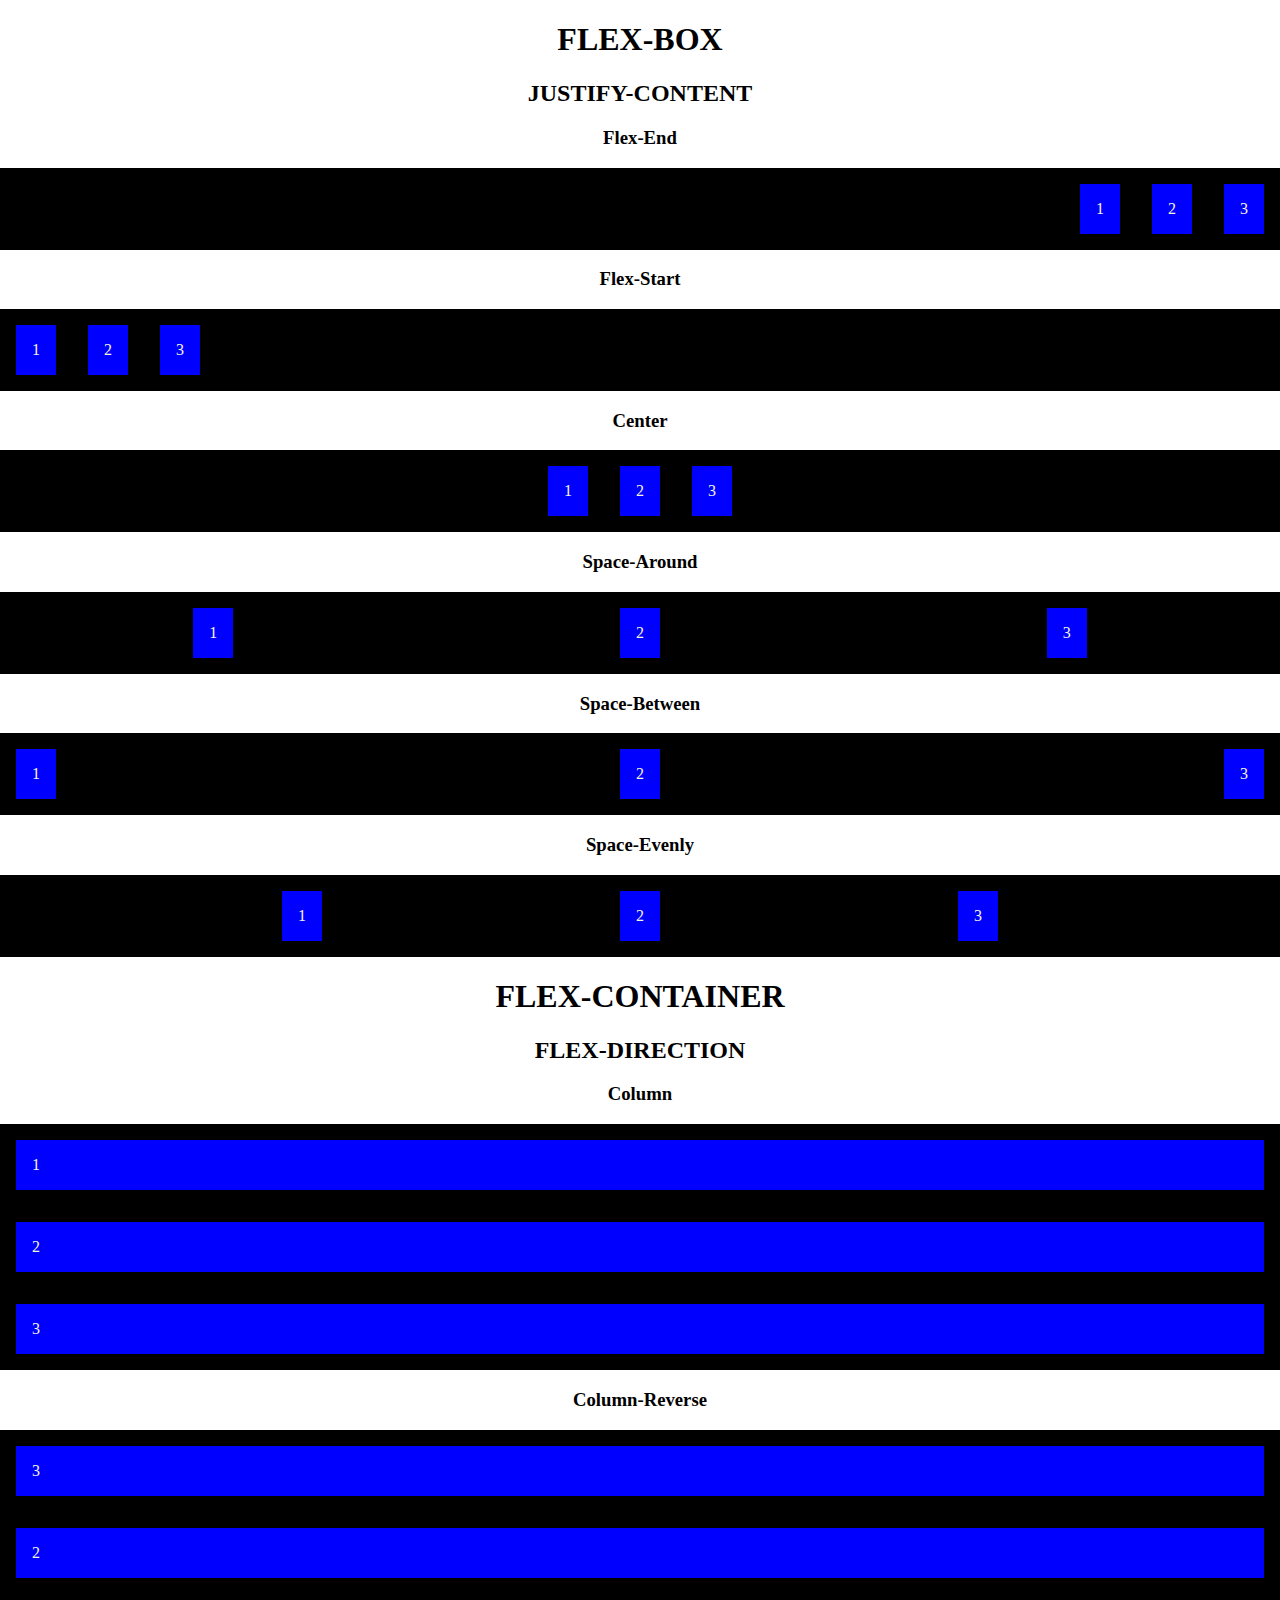
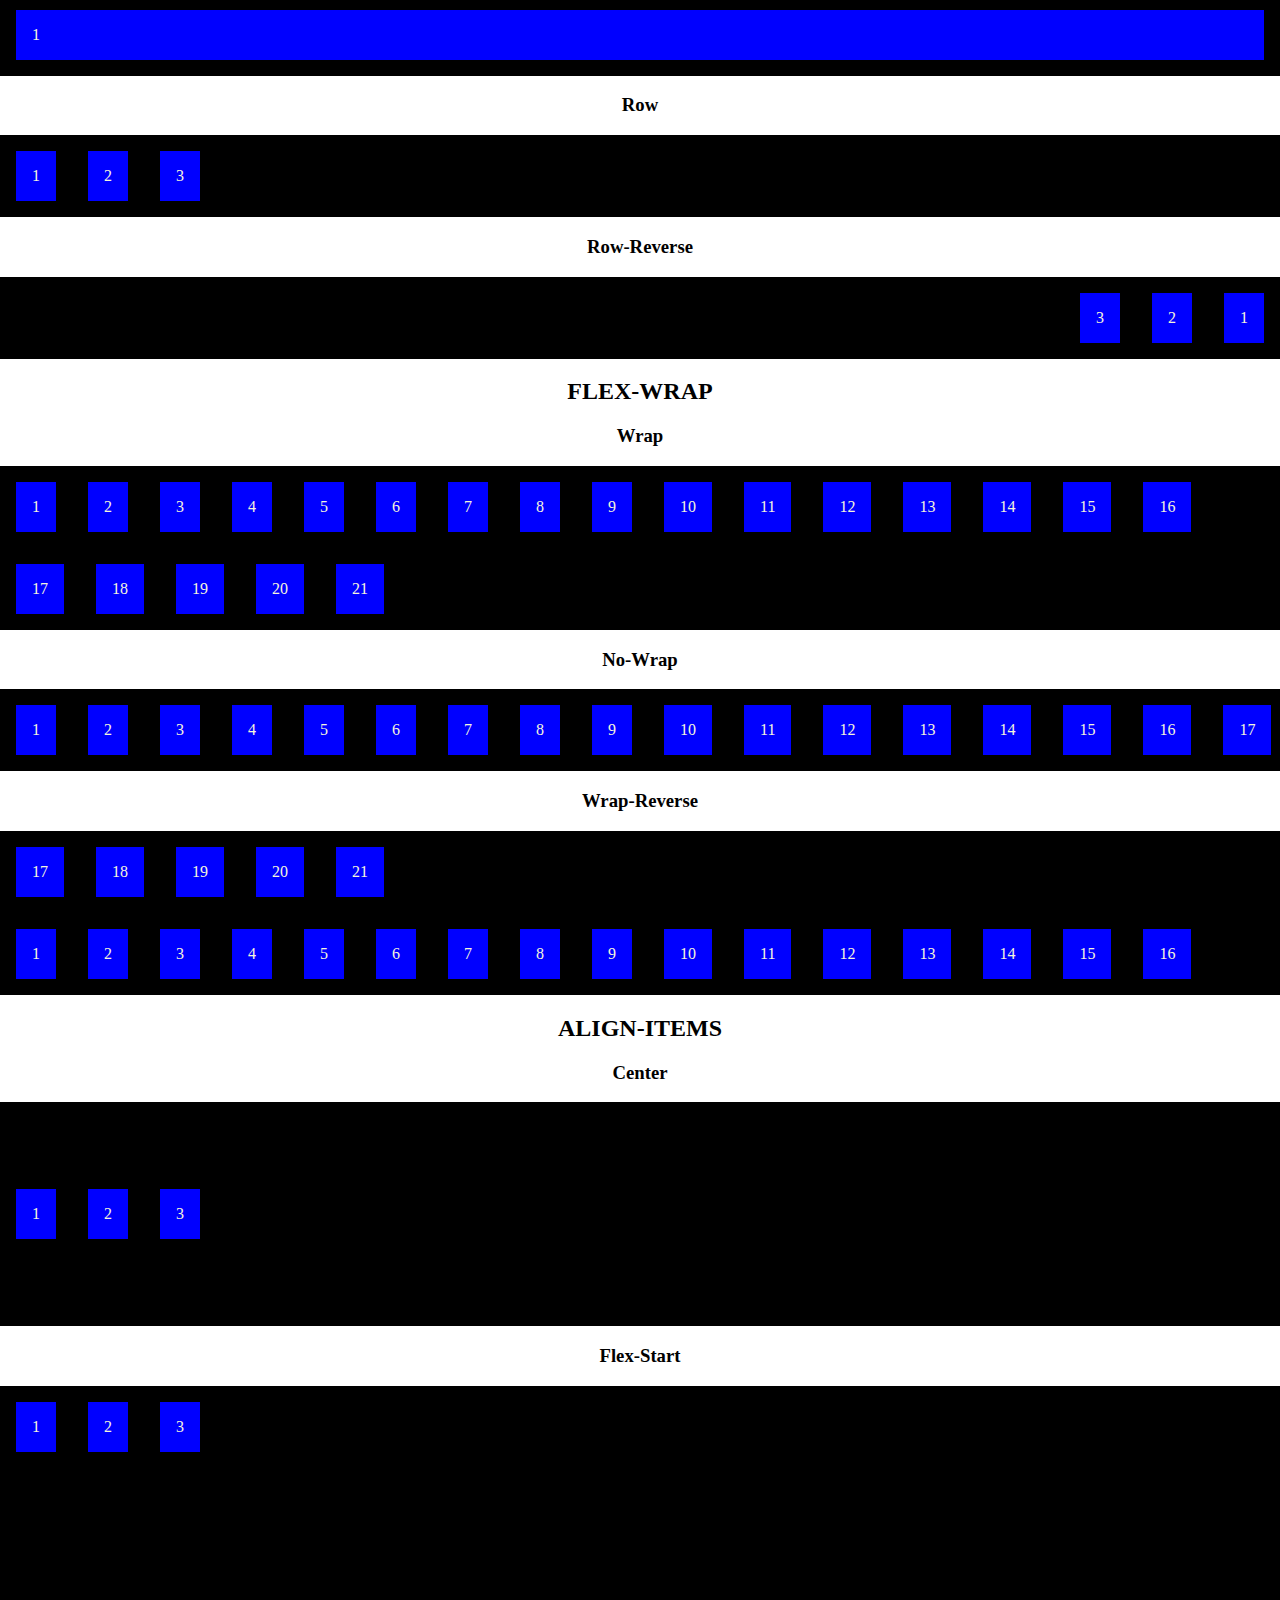
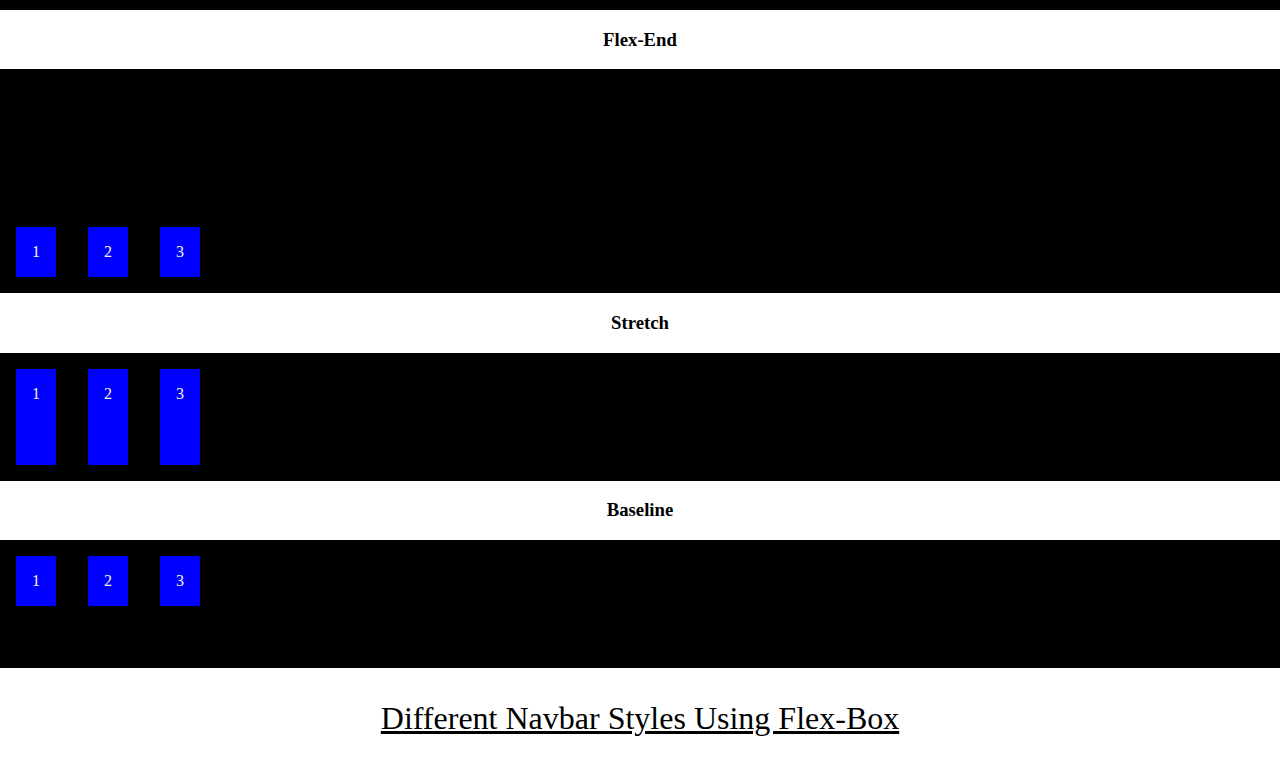
<file: index.html>
<!DOCTYPE html>
<html lang="en">
<head>
    <meta charset="UTF-8">
    <meta name="viewport" content="width=device-width, initial-scale=1.0">
    <title>FlexBox</title>
    <link rel="stylesheet" href="style.css">
</head>
<body>
    <h1>FLEX-BOX</h1>
    <h2>JUSTIFY-CONTENT</h2>
    <h3>Flex-End</h3>
    <div class="flex-box1">
        <div>1</div>
        <div>2</div>
        <div>3</div>
    </div>

    <h3>Flex-Start</h3>
    <div class="flex-box2">
        <div>1</div>
        <div>2</div>
        <div>3</div>
    </div>

    <h3>Center</h3>
    <div class="flex-box3">
        <div>1</div>
        <div>2</div>
        <div>3</div>
    </div>

    <h3>Space-Around</h3>
    <div class="flex-box4">
        <div>1</div>
        <div>2</div>
        <div>3</div>
    </div>

    <h3>Space-Between</h3>
    <div class="flex-box5">
        <div>1</div>
        <div>2</div>
        <div>3</div>
    </div>

    <h3>Space-Evenly</h3>
    <div class="flex-box6">
        <div>1</div>
        <div>2</div>
        <div>3</div>
    </div>


    <h1>FLEX-CONTAINER</h1>


    <h2>FLEX-DIRECTION</h2>

    <h3>Column</h3>
    <div class="flex-container1">
        <div>1</div>
        <div>2</div>
        <div>3</div>
    </div>

    <h3>Column-Reverse</h3>
    <div class="flex-container2">
        <div>1</div>
        <div>2</div>
        <div>3</div>
    </div>

    <h3>Row</h3>
    <div class="flex-container3">
        <div>1</div>
        <div>2</div>
        <div>3</div>
    </div>

    <h3>Row-Reverse</h3>
    <div class="flex-container4">
        <div>1</div>
        <div>2</div>
        <div>3</div>
    </div>


    <h2>FLEX-WRAP</h2>

    <h3>Wrap</h3>
    <div class="flex-wrap1">
        <div>1</div>
        <div>2</div>
        <div>3</div>
        <div>4</div>
        <div>5</div>
        <div>6</div>
        <div>7</div>
        <div>8</div>
        <div>9</div>
        <div>10</div>
        <div>11</div>
        <div>12</div>
        <div>13</div>
        <div>14</div>
        <div>15</div>
        <div>16</div>
        <div>17</div>
        <div>18</div>
        <div>19</div>
        <div>20</div>
        <div>21</div>
    </div>

    <h3>No-Wrap</h3>
    <div class="flex-wrap2">
        <div>1</div>
        <div>2</div>
        <div>3</div>
        <div>4</div>
        <div>5</div>
        <div>6</div>
        <div>7</div>
        <div>8</div>
        <div>9</div>
        <div>10</div>
        <div>11</div>
        <div>12</div>
        <div>13</div>
        <div>14</div>
        <div>15</div>
        <div>16</div>
        <div>17</div>
        <div>18</div>
        <div>19</div>
        <div>20</div>
        <div>21</div>
    </div>

    <h3>Wrap-Reverse</h3>
    <div class="flex-wrap3">
        <div>1</div>
        <div>2</div>
        <div>3</div>
        <div>4</div>
        <div>5</div>
        <div>6</div>
        <div>7</div>
        <div>8</div>
        <div>9</div>
        <div>10</div>
        <div>11</div>
        <div>12</div>
        <div>13</div>
        <div>14</div>
        <div>15</div>
        <div>16</div>
        <div>17</div>
        <div>18</div>
        <div>19</div>
        <div>20</div>
        <div>21</div>
    </div>

    
    <h2>ALIGN-ITEMS</h2>
    <h3>Center</h3>
    <div class="align-item1">
        <div>1</div>
        <div>2</div>
        <div>3</div>
    </div>

    <h3>Flex-Start</h3>
    <div class="align-item2">
        <div>1</div>
        <div>2</div>
        <div>3</div>
    </div>

    <h3>Flex-End</h3>
    <div class="align-item3">
        <div>1</div>
        <div>2</div>
        <div>3</div>
    </div>

    <h3>Stretch</h3>
    <div class="align-item4">
        <div>1</div>
        <div>2</div>
        <div>3</div>
    </div>

    <h3>Baseline</h3>
    <div class="align-item5">
        <div>1</div>
        <div>2</div>
        <div>3</div>
    </div>
    <a href="Navbar/nav.html" id="link">Different Navbar Styles Using Flex-Box</a>
</body>
</html>
</file>
<file: style.css>
body {
    margin: 0;
    padding: 0;
}

h3 {
    text-align: center;
}

h2 {
    text-align: center;
}

h1{
    text-align: center;
}

.flex-box1 {
    background-color: black;
    display: flex;
    justify-content: flex-end;
    margin-top: 1rem;
}

.flex-box1 div {
    background-color:blue;
    color: beige;
    padding: 1rem;
    margin: 1rem;
}

.flex-box2 {
    background-color: black;
    display: flex;
    justify-content: flex-start;
    margin-top: 1rem;
}

.flex-box2 div {
    background-color:blue;
    color: beige;
    padding: 1rem;
    margin: 1rem;
}

.flex-box3 {
    background-color: black;
    display: flex;
    justify-content: center;
    margin-top: 1rem;
}

.flex-box3 div {
    background-color:blue;
    color: beige;
    padding: 1rem;
    margin: 1rem;
}

.flex-box4 {
    background-color: black;
    display: flex;
    justify-content:space-around;
    margin-top: 1rem;
}

.flex-box4 div {
    background-color:blue;
    color: beige;
    padding: 1rem;
    margin: 1rem;
}

.flex-box5 {
    background-color: black;
    display: flex;
    justify-content:space-between;
    margin-top: 1rem;
}

.flex-box5 div {
    background-color:blue;
    color: beige;
    padding: 1rem;
    margin: 1rem;
}

.flex-box6 {
    background-color: black;
    display: flex;
    justify-content:space-evenly;
    margin-top: 1rem;
}

.flex-box6 div {
    background-color:blue;
    color: beige;
    padding: 1rem;
    margin: 1rem;
}

.flex-container1 {
    background-color: black;
    margin-top: 1rem;
    display: flex;
    flex-direction: column;
}

.flex-container1 div {
    background-color:blue;
    color: beige;
    padding: 1rem;
    margin: 1rem;
}

.flex-container2 {
    background-color: black;
    margin-top: 1rem;
    display: flex;
    flex-direction:column-reverse;
}

.flex-container2 div {
    background-color:blue;
    color: beige;
    padding: 1rem;
    margin: 1rem;
}

.flex-container3 {
    background-color: black;
    margin-top: 1rem;
    display: flex;
    flex-direction:row;
}

.flex-container3 div {
    background-color:blue;
    color: beige;
    padding: 1rem;
    margin: 1rem;
}

.flex-container4 {
    background-color: black;
    margin-top: 1rem;
    display: flex;
    flex-direction:row-reverse;
}

.flex-container4 div {
    background-color:blue;
    color: beige;
    padding: 1rem;
    margin: 1rem;
}

.flex-wrap1 {
    background-color: black;
    margin-top: 1rem;
    display: flex;
    flex-wrap: wrap;
}

.flex-wrap1 div {
    background-color:blue;
    color: beige;
    padding: 1rem;
    margin: 1rem;
}

.flex-wrap2 {
    background-color: black;
    margin-top: 1rem;
    display: flex;
    flex-wrap: nowrap;
}

.flex-wrap2 div {
    background-color:blue;
    color: beige;
    padding: 1rem;
    margin: 1rem;
}

.flex-wrap3 {
    background-color: black;
    margin-top: 1rem;
    display: flex;
    flex-wrap:wrap-reverse;
}

.flex-wrap3 div {
    background-color:blue;
    color: beige;
    padding: 1rem;
    margin: 1rem;
}

.align-item1 {
    background-color: black;
    display: flex;
    align-items: center;
    margin-top: 1rem;
    height: 14rem;
}

.align-item1 div {
    background-color:blue;
    color: beige;
    padding: 1rem;
    margin: 1rem;
}

.align-item2 {
    background-color: black;
    display: flex;
    align-items:flex-start;
    margin-top: 1rem;
    height: 14rem;
}

.align-item2 div {
    background-color:blue;
    color: beige;
    padding: 1rem;
    margin: 1rem;
}

.align-item3 {
    background-color: black;
    display: flex;
    align-items:flex-end;
    margin-top: 1rem;
    height: 14rem;
}

.align-item3 div {
    background-color:blue;
    color: beige;
    padding: 1rem;
    margin: 1rem;
}

.align-item4 {
    background-color: black;
    display: flex;
    align-items:stretch;
    margin-top: 1rem;
    height: 8rem;
}

.align-item4 div {
    background-color:blue;
    color: beige;
    padding: 1rem;
    margin: 1rem;
}

.align-item5 {
    background-color: black;
    display: flex;
    align-items:baseline;
    margin-top: 1rem;
    height: 8rem;
}

.align-item5 div {
    background-color:blue;
    color: beige;
    padding: 1rem;
    margin: 1rem;
}

#link {
    display: flex;
    justify-content: center;align-items: center;
    color: black;
    margin: 2rem;
    font-size: 2rem;
}
</file>
